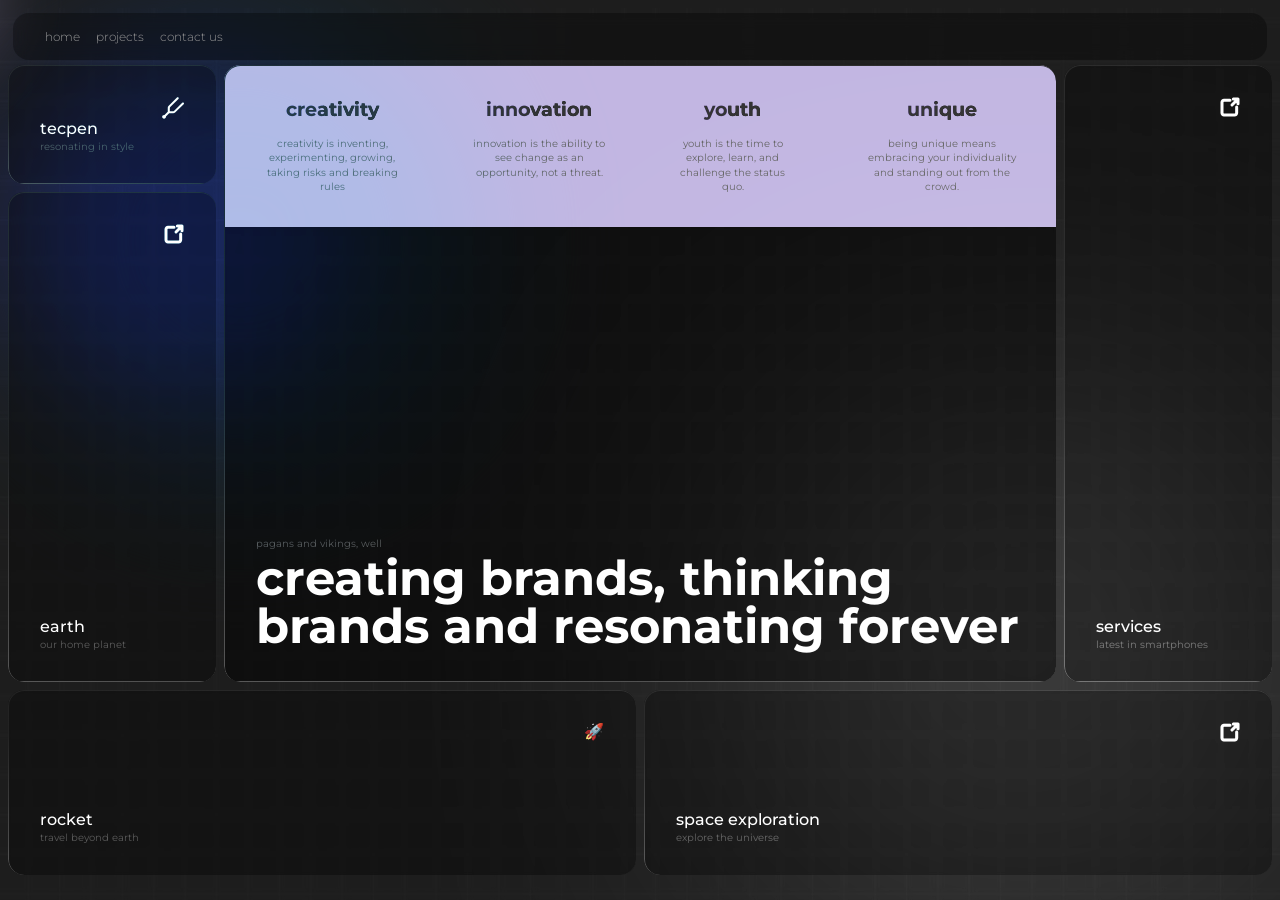
<file: index.html>
<!DOCTYPE html>
<html lang="en">

<head>
    <meta charset="UTF-8">
    <meta http-equiv="X-UA-Compatible" content="IE=edge">
    <meta name="viewport" content="width=device-width, initial-scale=1.0">
    <link rel='stylesheet' href="./css/navigation.css">
    <link rel='stylesheet' href="./css/style.css">
    <link rel='stylesheet' href="./css/layout.css">
    <link rel='stylesheet' href="./css/modal.css">
    <link rel='icon' href='./public/favicon/logo (3).png'>
    <link
        href="https://fonts.googleapis.com/css2?family=Inter:ital,opsz,wght@0,14..32,100..900;1,14..32,100..900&family=Montserrat:ital,wght@0,100..900;1,100..900&display=swap"
        rel="stylesheet">
    <link href="https://fonts.googleapis.com/css2?family=Rubik+Mono+One&display=swap" rel="stylesheet">
    <title>tecpen.</title>
</head>

<body>
    <div class="nav">
        <a href="./index.html"> home</a>
        <a href="./projects.html"> projects</a>
        <a href="./"> contact us</a>
    </div>
    <img class="gridImage" src="./public/scaledBackground.png" alt="">
    <!-- Navigation Bar -->
    <!-- Main Container  -->
    <div class="container">
        <div class="effect"></div>
    </div>


    <script src="js/main.js"></script>
    <script type="module" src="js/pageNavigator.js"></script>
    <script src="js/homePage.js"></script>
    <script src="js/servicePage.js"></script>
    <script src="js/mapdata.js"></script>
    <script src="js/projectPage.js"></script>
</body>

</html>
</file>
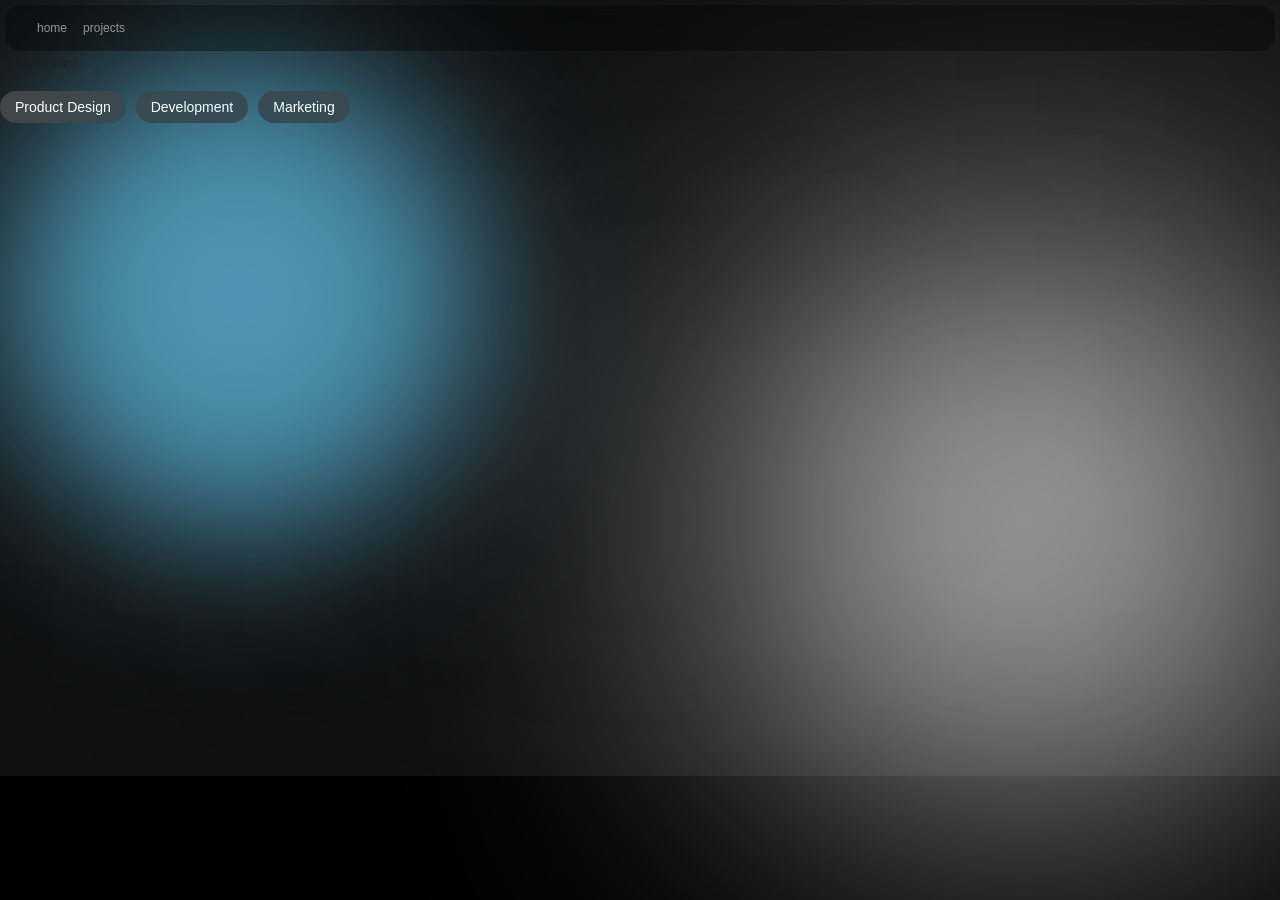
<file: projectDetail.html>
<!DOCTYPE html>
<html lang="en">
<head>
    <meta charset="UTF-8">
    <meta name="viewport" content="width=device-width, initial-scale=1.0">
    <title>Project Details</title>
    <link rel="stylesheet" href="./css/style.css">
    <link rel='stylesheet' href="./css/navigation.css">
    <style>
        body {
            font-family: Arial, sans-serif;
            background-color: #111;
            color: white;
            margin: 0;
            padding: 0;
            display: flex;
            flex-direction: column;
        }
        .container {
            width: 100%;
            backdrop-filter: blur(20rem);
            /* max-width: 1200px; */
            height: 80vh;
        }
        .grid {
            display: flex;
            flex-direction: wrap;
            flex-wrap: wrap;
            align-items: start;
            gap: 1rem;
        }

        .image-section {
            background: #222;
            display: flex;
            flex-direction: column;
            position: relative;
            padding: 1.5rem;
            border-radius: 10px;
    
        }
        .image-section img {
            object-fit: fill;
            width: 70vw;
            height: 65vh;
            border-radius: 10px;
        }
        .info-section {
            display: flex;
            flex-direction: column;
            gap: 10px;
        }
        .info-card {
            background: #333;
            padding: 15px;
            border-radius: 10px;
        }
        .info-card h4 {
            margin: 0;
            font-size: 14px;
            color: #aaa;
        }
        .info-card p, .info-card a {
            margin: 5px 0 0;
            font-size: 16px;
            color: white;
            text-decoration: none;
        }
        .chips {
            margin-top: 20px;
            display: flex;
            gap: 10px;
        }
        .chip {
            background: #444;
            padding: 8px 15px;
            border-radius: 20px;
            font-size: 14px;
        }
    </style>
</head>
<body>
    <div class="nav">
        <a href="./index.html">home</a>
        <a href="./projects.html">projects</a>
    </div>
    <!-- <header>
        <h1>Project Details</h1>
    </header> -->
    <div class="container">
        <div class="grid" id="project-details">
            <!-- Project details will be injected here by JavaScript -->
        </div>
        <div class="chips">
            <span class="chip">Product Design</span>
            <span class="chip">Development</span>
            <span class="chip">Marketing</span>
        </div>
    </div>

    <script src="./js/mapdata.js"></script>
    <script>
        document.addEventListener("DOMContentLoaded", function() {
            // Get the project ID from the URL (e.g., ?project=project1)
            const urlParams = new URLSearchParams(window.location.search);
            const projectId = urlParams.get('project');  // Get project ID from query parameter

            // Check if the project ID exists
            if (projectId && allProjects[projectId]) {
                const project = allProjects[projectId];
                const projectDetails = document.getElementById('project-details');

                // Dynamically inject the project data
                projectDetails.innerHTML = `
                    <div class="image-section">
                        <h3>A MODERN UI</h3>
                        <h1>${project.title}</h1>
                        <p>${project.description}</p>
                        <img src="${project.image}" alt="${project.title}">
                    </div>
                    <div class="info-section">
                        <div class="info-card">
                            <h4>Company</h4>
                            <p>${project.company}</p>
                        </div>
                        <div class="info-card">
                            <h4>Live View</h4>
                            <a href="${project.liveUrl}" target="_blank">Visit Website &#x2192;</a>
                        </div>
                        <div class="info-card">
                            <h4>UI</h4>
                            <p>${project.ui}</p>
                        </div>
                        <div class="info-card">
                            <h4>UX</h4>
                            <p>${project.ux}</p>
                        </div>
                        <div class="info-card">
                            <h4>Technologies</h4>
                            <p>${project.technologies}</p>
                        </div>
                    </div>
                `;
            } else {
                document.getElementById('project-details').innerHTML = '<p>Project not found.</p>';
            }
        });
    </script>
</body>
</html>
</file>
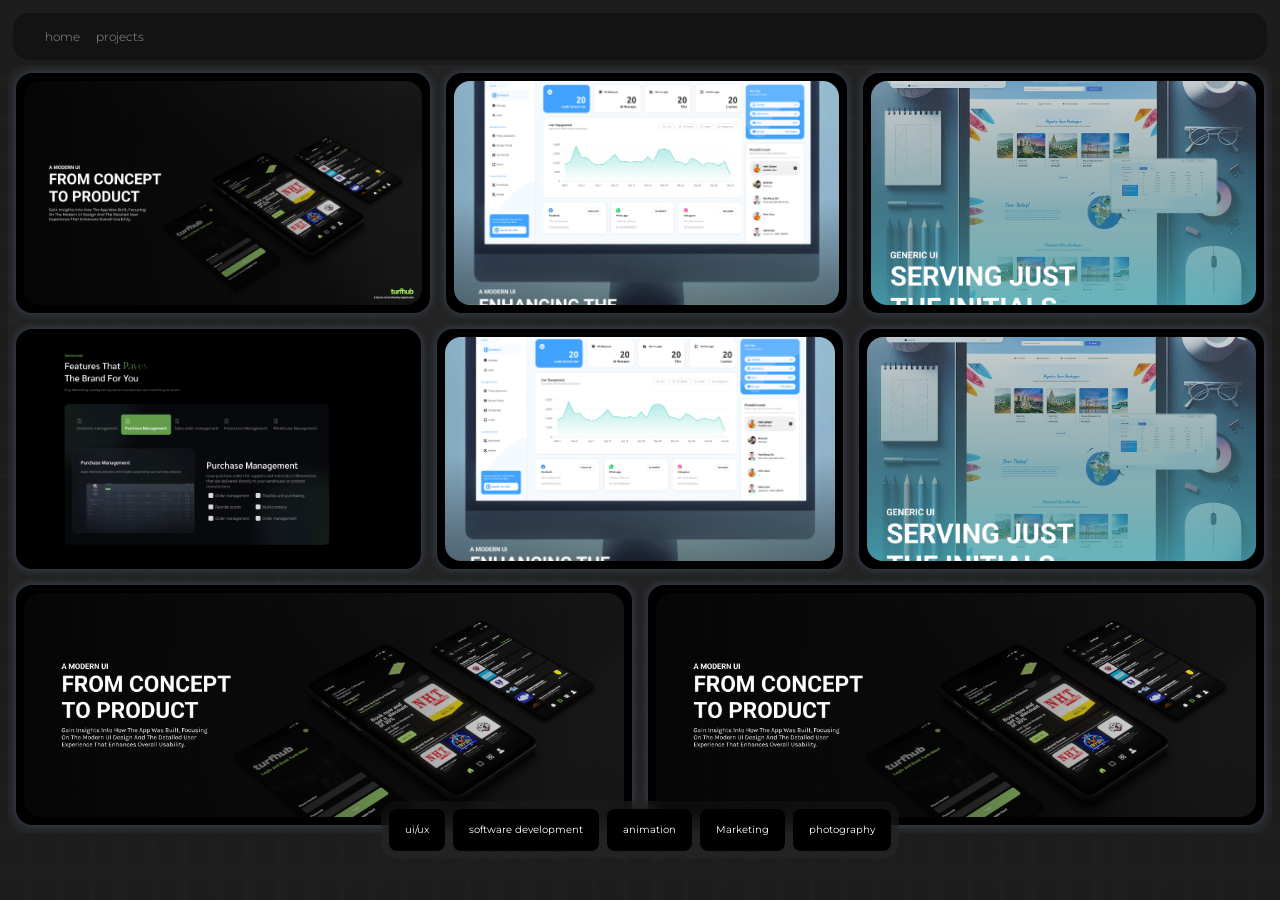
<file: projects.html>
<!DOCTYPE html>
<html lang="en">
    <head>
        <meta charset="UTF-8">
        <meta http-equiv="X-UA-Compatible" content="IE=edge">
        <meta name="viewport" content="width=device-width, initial-scale=1.0">
        <link rel='stylesheet' href="./css/navigation.css">
        <link rel="stylesheet" href="./css/style.css">
        <link rel='stylesheet' href="./css/layout.css">
        <link rel='stylesheet' href="./css/modal.css">
        <link rel='icon' href='./public/favicon/logo (3).png'>
        <link
            href="https://fonts.googleapis.com/css2?family=Inter:ital,opsz,wght@0,14..32,100..900;1,14..32,100..900&family=Montserrat:ital,wght@0,100..900;1,100..900&display=swap"
            rel="stylesheet">
        <link href="https://fonts.googleapis.com/css2?family=Rubik+Mono+One&display=swap" rel="stylesheet">
        <title>tecpen.</title>
    </head>
<body>
    <div class="nav">
        <a href="./index.html">home</a>
        <a href="./projects.html">projects</a>
    </div>
    <!-- <header>
        <h1>Our Projects</h1>
    </header> -->

    <main id="projects-list">
        <img class="gridImage" src="./public/scaledBackground.png" alt="">
        <div class="projectContainer">
            <div class="effect"></div>
        </div>
        <!-- Project items will be injected here by JavaScript -->
    </main>

    <!-- <footer>
        <p>&copy; 2025 Your Company</p>
    </footer> -->

    <!-- <script src="data.js"></script>
    <script src="script.js"></script> -->
    <!-- <script type="module" src="js/pageNavigator.js"></script> -->
    <script src="js/mapdata.js"></script>
    <script src="js/projectPage.js"></script>

</body>
</html>
</file>
<file: css/navigation.css>
:root{
    --primary-color : #000000;
    --sidebar : darkgrey;
    --rectangle : #8F72E3;
    --inverse : white;
    --font : #1E1E1E;
    --secondary-color : #8F72E3;
    --container : black;
}
[data-theme='dark'] {
    --primary-color: #F6F6F6;
    --sidebar: darkgrey;
    --rectangle: #101010;
    --inverse : black;
    --font: black;
    --secondary-color: #8F72E3;
    --container : white;
    --shadow: black;
}
.theme-button{

    border-radius: 1rem;
    align-self: center;
    margin: .5rem 0.5rem;
    padding: .5rem 0.5rem;
    border: none;
    cursor: pointer;
    color: var(--font);
    transition: .2s ease-in-out;
}
.theme-button:hover{
    border-radius: 1rem;
    padding: .5rem 0.5rem;
    background-color: var(--rectangle);
    border: none;
    cursor: pointer;
    color: var(--primary-color);
    transition: .4s ease-in-out;
}
.nav{
    /* width: 15rem; */
    margin: 5px;
    /* height: fit-content; */
    position: relative;
    gap: 1rem;
    padding: 1rem 2rem;
    cursor: pointer;
    backdrop-filter: blur(.5rem);
    background-color: var(--transparent);
    border-radius: 1rem;
    z-index: 9999;
    display: flex;
    flex-direction: row;
}
a{  color: rgb(148, 148, 148);
    font-size: 12px;    
    text-decoration: none;
    font-weight: 300;
}

a:hover{
    color: white;
    font-weight: 500;
    transition: 1s;
}

@media (max-width: 1050px) {
    .right{
        width: 60vw;
        justify-content: end;
    }
    .media{
        display: none;
    }
    .items{
        z-index: 100;
        gap: 1px;
    }
}
</file>
<file: css/style.css>
:root{
    --primary-color : #1d1d1d;
    --secondary-color : #8F72E3;
    --input-box : #E5E5E5;
    --transparent : rgba(0, 0, 0, 0.322);
    --font : white;
    --shadow : rgb(0, 0, 0);
    --title : 4vw;
    --text : 1.5vw;
    --gap: .5rem
}

[data-theme='light'] {
    --primary-color: #F6F6F6;
    --secondary-color: #8F72E3;
    --transparent : rgba(255, 255, 255, 0.101);
    --input-box : #E5E5E5;
    --font: #1E1E1E;
    --shadow: rgba(14, 14, 14, 0.4);
    --title : 4vw;
    --text : 1.5vw;
    --gap: .5rem
}

html, body{
    position: relative;
    display: flex;
    flex-direction: column;
    background-color: var(--primary-color);
    font-family: 'Montserrat';
    gap: min(0rem,1rem);
}

/* Add styles for the mouse contour effect */
.cursor-contour {
    position: fixed;
    width: 10rem;  /* Size of the contour circle */
    height: 10rem;
    border-radius: 50%;
    background-color: rgb(220, 205, 241);  /* Dark contour */
    pointer-events: none;  /* Prevent it from interfering with other elements */
    transition: transform 0.5s ease-out;
    z-index: 9999;
    mix-blend-mode: soft-light;
    filter: blur(2rem);
}

.container::before {
    content: '';
    position: fixed;
    width: 30rem;  /* Size of the contour circle */
    height: 30rem;
    border-radius: 50%;
    background-color: rgb(76, 148, 177);  /* Dark contour */
    pointer-events: none;  /* Prevent it from interfering with other elements */
    z-index: 100;
    mix-blend-mode: soft-light;
    filter: blur(5rem);
    top: 0rem;
    left: 0rem;
}
.container::after {
    content: '';
    position: fixed;
    width: 30rem;  /* Size of the contour circle */
    height: 30rem;
    border-radius: 50%;
    background-color: rgb(255, 255, 255);  /* Dark contour */
    pointer-events: none;  /* Prevent it from interfering with other elements */
    z-index: 1;
    mix-blend-mode: soft-light;
    filter: blur(10rem);
    right: 1rem;
    bottom: 1rem;
}


/* Background Image */

::-webkit-scrollbar{
    width: 1px;
    height: 0px;
    padding: 1em;
}

::-webkit-scrollbar-thumb {
    background-color: var(--sidebar);
}

h1, h2, h3, h4, h5, h6, p {
    margin: 0;
    padding: 0;
    font-weight: 400;
}

/* The Big Header */
h1 {
    color: var(--font);
    /* margin: 0 5%; */
    font-size: 48px;
    line-height: 1;
    font-weight: 700;
}
/* Breadcrumb */
h2 {
    color: rgb(90, 90, 90);
    font-size: 10px;
    line-height: 1;
}
/* WordMark Only */
h3 {
    background: linear-gradient(to right, #8F72E3 0%, #8F72E3 40%, black 40%, black 100%);
    background-clip: text;
    color: transparent;
    font-size: 1.5vw;
    font-weight: 700;
    /* width: 5vw; */
    /* text-align: center; */
}
/* Tabs and Simple Define (h4 h5) */
h4, h5 {
    color: var(--font);
    width: fit-content;
}
h4 {
    font-size: 16px;
    line-height: 1;
    font-weight: 500;
}
/* Navbar Items */
h5 {
    font-size: clamp(0.5rem, calc(1vw + .1rem), .625rem);
    font-weight: 400;
    padding: .4rem .5rem;
    transition: 0.5s ease-in-out;
    border-radius: .5rem;
    background: linear-gradient(to right, var(--font) 0%, rgba(255, 255, 255, 0.253) 50%);
    background-clip: text;
    color: transparent;
}
h5:hover {
    font-size: clamp(0.5rem, calc(1vw + .1rem), .65rem);
    border: solid .05rem var(--font);
    font-weight: 600;
    padding: .5rem .6rem;
    border-radius: .5rem;
    background: linear-gradient(to right, var(--font) 0%, var(--font) 100%);
    background-clip: text;
    color: transparent;
    transition: 0.5s ease-in-out;
}
h6{
    padding: clamp(0.5rem, 1.3rem, 1rem);
    border-radius: .5rem;
    /* font-size: clamp(0.5rem,0.75rem, 0.75rem); */
    font-size: 10px;
    font-weight: 400;
    background-color: var(--shadow);
    color: var(--font);
    line-height: 1;
}
h6:hover{
    transition: 0.5s;
    font-size: 12px;
    padding: clamp(0.6rem,1.4rem, .9rem);
    background-color: var(--font);
    color: var(--sidebar);
}

p {
    color: var(--font);
    font-size: .8vw;
    line-height: 1.5;
    font-weight: 400;
}
#tag{
    width: fit-content;
    padding: .7rem;
    border-radius: .5rem;
    font-size: 12px;
    font-weight: 500;
    line-height: 1;
    background-color: white;
    color: black;
}

button{
    margin-top: 1rem;
    padding: .8rem;
    padding-left: 1.5rem;
    padding-right: 1.5rem;
    width: auto;
    font-size: 1vw;
}

@media (max-width: 1050px) {

    h1 {
        font-size: 32px;

    }
    h2 {
        font-size: 10px;
    }
    /* WordMark Only */
    h3 {
        background: linear-gradient(to right, #8F72E3 0%, #8F72E3 40%, black 40%, black 100%);
        background-clip: text;
        color: transparent;
        font-size: 20px;
        font-weight: 700;
        /* width: 5vw; */
        /* text-align: center; */
    }
    /* Tabs and Simple Define (h4 h5) */
    h4 {
        /* font-size: var(--text); */
        font-size: 16px;
        line-height: 1;
        font-weight: 500;
    }
    /* h6{
        padding: 1.3rem;
        border-radius: .5rem;
        font-size: 12px;
        font-weight: 400;
        font-weight: 400;
        background-color: var(--shadow);
        color: var(--font);
        line-height: 1;
    } */
    p {
        font-size: 16px;
    }
    button{
        font-size: 12px;
    }
  }
</file>
<file: css/layout.css>
.gridImage {
    position: fixed;
    z-index: 0;
    opacity: 2%;  /* Start with the grid invisible */
    transition: opacity 0.2s ease-in-out;
    width: 100vw;
    height: 100vh;
    left: 0rem;
    filter: grayscale(100%) invert(100%); 
    mix-blend-mode: screen;
    object-fit: fill;
    
    /* Add radial gradient to blend edges */
    background: radial-gradient(circle, rgba(255, 255, 255, 0) 50%, rgba(0, 0, 0, 0.7) 100%), red;
    pointer-events: none;
}

/* Container */
.container {
    position: relative;
    display: flex;
    flex-direction: column;
    height: 90vh;
}
.bottom{
    position: absolute;
    bottom: 1rem;
    display: flex;
    flex-direction: row;
    cursor: pointer;
    gap: .5rem;
    padding: .5rem;
    border-radius: 1rem;
    align-self: center;
    justify-content: center;
    width: fit-content;

    color: var(--font);
    overflow-x: scroll;
    background-color: rgba(117, 117, 117, 0.068);
    backdrop-filter: blur(10px);
}

/* Home Section */
.home{
    position: relative;
    display: flex;
    flex-direction: column;
    /* background-color: rgb(58, 19, 19); */
    height: auto;
    gap: var(--gap);
    height: 98vh;
}
/* Hero Section Mid Bento */
#bento-3{
    padding: 0rem;
    clip-path: padding-box;
    background-color: rgba(0, 0, 0, 0.5);
    /* background-image: none; */
    transition: 1s;
}
#bento-3 .bentotext{
    padding: 2rem;
}
.featured {
    position: relative;
    display: flex;
    flex-direction: row;  /* Allows wrapping to the next row if items exceed width */
    gap: 2rem;  /* Adds space between items */
    justify-content: space-between;  /* Ensures items are spaced evenly */
    background-color: rgb(194, 182, 226);  /* Set background color of the featured section */
    padding: 1rem;  /* Add padding to the featured section */
    box-shadow: 0 0 10px rgba(0, 0, 0, 0.1);  /* Subtle shadow for a lifted effect */
  }
.item {
    display: flex;
    flex-direction: column;
    align-items: center;
    border-radius: 8px;  /* Rounded corners for individual items */
    padding: 1rem;  /* Padding inside each item */
    gap: 1rem;
    transition: transform 0.3s ease;  /* Smooth transition for hover effect */
}
.item:hover {
    transform: scale(1.05);  /* Slight zoom effect on hover */
}
.item h3 {
    font-size: 1.2rem;
    color: #333;
}

.item p {
    font-size: .6rem;
    color: #666;
    text-align: center;
}

.icon-row{
    display: flex;
    justify-content: flex-end;
}


@property --rotate {
    syntax: "<angle>";
    initial-value: 13deg;
    inherits: false;
}
.bento-box::before {
    content: "";
    position: absolute;
    inset: 0;
    border-radius: inherit;
    padding: .5px; /* controls the "thickness" illusion */
    background: linear-gradient(var(--rotate), #585858, #222222 43%, #2c2c2c);
    -webkit-mask:
      linear-gradient(#000000 0 0) content-box, 
      linear-gradient(#fff 0 0);
    -webkit-mask-composite: xor;
    mask-composite: exclude;
    z-index: 1;
    pointer-events: none;
    cursor: pointer;
    animation: spin 7s linear infinite;
  }

.bento-box {
    position: relative;
    display: flex;
    flex-direction: column;
    padding: 2rem;
    box-sizing: border-box; /* Ensure padding is included in width calculation */
    border-radius: 1rem;
    height: 100%;
    width: 100%; /* Ensure bento box takes full width */
    background-color: var(--transparent);
    justify-content: space-between;
    text-transform: lowercase;
    transition: 1s;
    backdrop-filter: blur(.15em);
}

  @keyframes spin {
    0% {
      --rotate: 0deg;
    }
    100% {
      --rotate: 360deg;
    }
  }

.bento-box:hover{
    /* cursor: pointer; */
    background-color: var(--secondary-color);
    transition: 1s;
    
}

.bento-box:hover h2{
    text-transform: uppercase;
    transition: 1s;
    color: white;
}
.bento-box:hover h4{
    text-transform: uppercase;
    color: white;
    opacity: 50%;
    transition: .1s;
}

#bento-1 {
    height: 15vh;   
}

.firstRow {
    display: flex;
    width: 100%;
    height: 100%;
    gap: var(--gap);
}
.firstRowCol {
    display: flex;
    flex-direction: column;
    width: 100%;
    gap: var(--gap);
}
.firstCol {
    flex: 1; /* Take equal space */
}
.middleCol {
    flex: 4; /* This column will be bigger */
}
.thirdCol {
    flex: 1; /* Take equal space */
}
.secondRow {
    display: flex;
    width: 100%;
    height: 30%;
    gap: var(--gap);
}
.information {
    display: flex;
    flex-direction: column;
    justify-content: start;
    gap: 0.5rem;
    padding: 1rem;
    animation: slideInFromRight 0.8s ease-out forwards;
    transform: translateX(100%); /* Start off-screen */
}

@keyframes slideInFromRight {
    0% {
        opacity: 0%;
        transform: translateX(-200%); /* Start from the right */
    }
    20%{
        opacity: 0%;
    }
    100% {
        opacity: 100%;
        transform: translateX(0); /* End at the normal position */
    }
}
canvas{
    display: flex;
    /* width: 5rem; */
    position: relative;

}

/* Projects */
.projectContainer{
    position: relative;
    display: flex;
    flex-direction: column;
    height: 90vh;
}
.projects{
    padding: .5rem;
    display: flex;
    flex-wrap: wrap;
    gap:1rem;
    border-radius: 1rem;
    /* height: 70vh; */
    overflow: scroll;
    background-color: rgba(117, 117, 117, 0.068);
}
.project-item {
    display: flex;
    flex: 1;
    background-color: black;
    justify-content: space-between;
    border-radius: min(1rem, 2rem);
    padding: .5rem;
    cursor: pointer;
    height: 15rem;
    width: min-content;
    min-width: max-content;
    box-sizing: border-box;
    box-shadow: 0 0 .5rem rgb(61, 72, 92);
    overflow: hidden;
}
.project-item:hover  {
    background-color: rgb(159, 151, 196);
    color: black;
}
.project-info{
    position: absolute;
    display: none;
    flex-direction: column;
    /* background-color: red; */
    gap: 1rem;
    width: 25rem ;
    /* width: 12rem; */
}
.content-image {
    height: 100%;
    width: 100%;
    object-fit: cover; /* This ensures images are cropped to fit the area without distorting their aspect ratio */
    border-radius: 1rem;
    transition: 2s ease-in-out;
    /* position: absolute; */
}

/* Services */
.services{
    padding: .5rem;
    display: flex;
    flex-wrap: wrap;
    gap:1rem;
    border-radius: 1rem;
    /* height: 70vh; */
    overflow: scroll;
    /* background-color: rgba(117, 117, 117, 0.068); */
}
.service-item {
    display: flex;
    flex: 1;
    flex-direction: column;
    gap: 2rem;
    background-color: black;
    color: rgb(250, 236, 253);
    justify-content: space-between;
    border-radius: 2rem;
    padding: 2rem;
    height: 15rem;
    width: min-content;
    min-width: max-content;
    cursor: pointer;
    /*The transition is set in the JavaScript file (projectpage.js).*/
    box-shadow: 0 0 .5rem rgba(255, 255, 255, 0.096);
    /* box-shadow: inset 5em 1em rgba(255, 255, 255, 0.349); */
}
.service-item:hover {
    background-color: rgb(171, 151, 196);
    color: black;
}

@media (max-width: 1050px) {
    .gridImage {
        width: 500vw;
        height: 100vh;
    }
    .container {
        gap: 0rem;
        flex-direction: column;
        /* background-color:red; */
        overflow: hidden;
        height: 98vh;
    }
    .home{
        overflow-y: scroll;
    }
    .sidebar{
        width: auto;
        flex-direction: column;
        margin-bottom: 0rem;
    }
    .featured {
        overflow-x: scroll;
    }
   .firstRow{
    display: flex;
    flex-direction: column;
   }
   
   .secondRow{
    display: flex;
    flex-direction: column;
   }

}
</file>
<file: css/modal.css>
.effect {
    content: '';
    background-color: rgb(135, 25, 209);
    filter: blur(4rem);
    opacity: 1;
    position: absolute;
    height: 20rem;
    width: 20rem;
    border-radius: 100%;
    opacity: 30%;
    z-index: 0;
    mix-blend-mode: color-dodge;
    transition: .5s;
    pointer-events: none;
    
    /* Slower and smoother animation */
    animation: moveEffect 12s ease-in-out infinite; /* Slower by increasing the duration */
}

/* Keyframes to animate the movement */
@keyframes moveEffect {
    0% {
        top: 8rem;
        left: 50rem;
        background-color: rgb(135, 25, 209);
    }
    25% {
        top: 10rem;
        left: 10rem;
        background-color: rgb(34, 113, 204);
    }
    50% {
        top: 20rem;
        left: 20rem;
        background-color: rgb(25, 135, 209);
    }
    75% {
        top: 40rem;
        left: 60rem;
        background-color: rgb(226, 174, 63);
    }
    90% {
        top: 10rem;
        left: 80rem;
        background-color: rgb(238, 128, 55);
    }
    100% {
        top: 8rem;
        left: 50rem;
        background-color: rgb(135, 25, 209);
    }
}

/* Modal styles */
#modal {
    display: flex !important;
    position: fixed;
    justify-content: center;
    /* margin: 0%; */
    left: 0rem;
    z-index: 5000;
    width: 100vw;
    height: 98vh;
    background-color: rgba(0, 0, 0, 0.842); /* Transparent background with slight black tint */
    overflow: scroll;
  }
  
  .modal-content {
    display: flex;
    flex-direction: column;
    justify-content: center;
    align-items: center;
    background-color: rgba(0, 0, 0, 0.842);
    padding: 5rem 10rem;
    gap: 1rem;
    width: 40rem;
    border-radius: 8px;
    box-shadow: 0 4px 8px rgba(0, 0, 0, 0.1);
  }
  
  .close-btn {
    color: #aaa;
    font-size: 28px;
    font-weight: bold;
    position: fixed;
    top: 10px;
    right: 15px;
    cursor: pointer;
  }
  
  .close-btn:hover,
  .close-btn:focus {
    color: grey;
    text-decoration: none;
  }
  
  .modal p {
    font-size: 16px;
    line-height: 1.5;
  }
</file>
